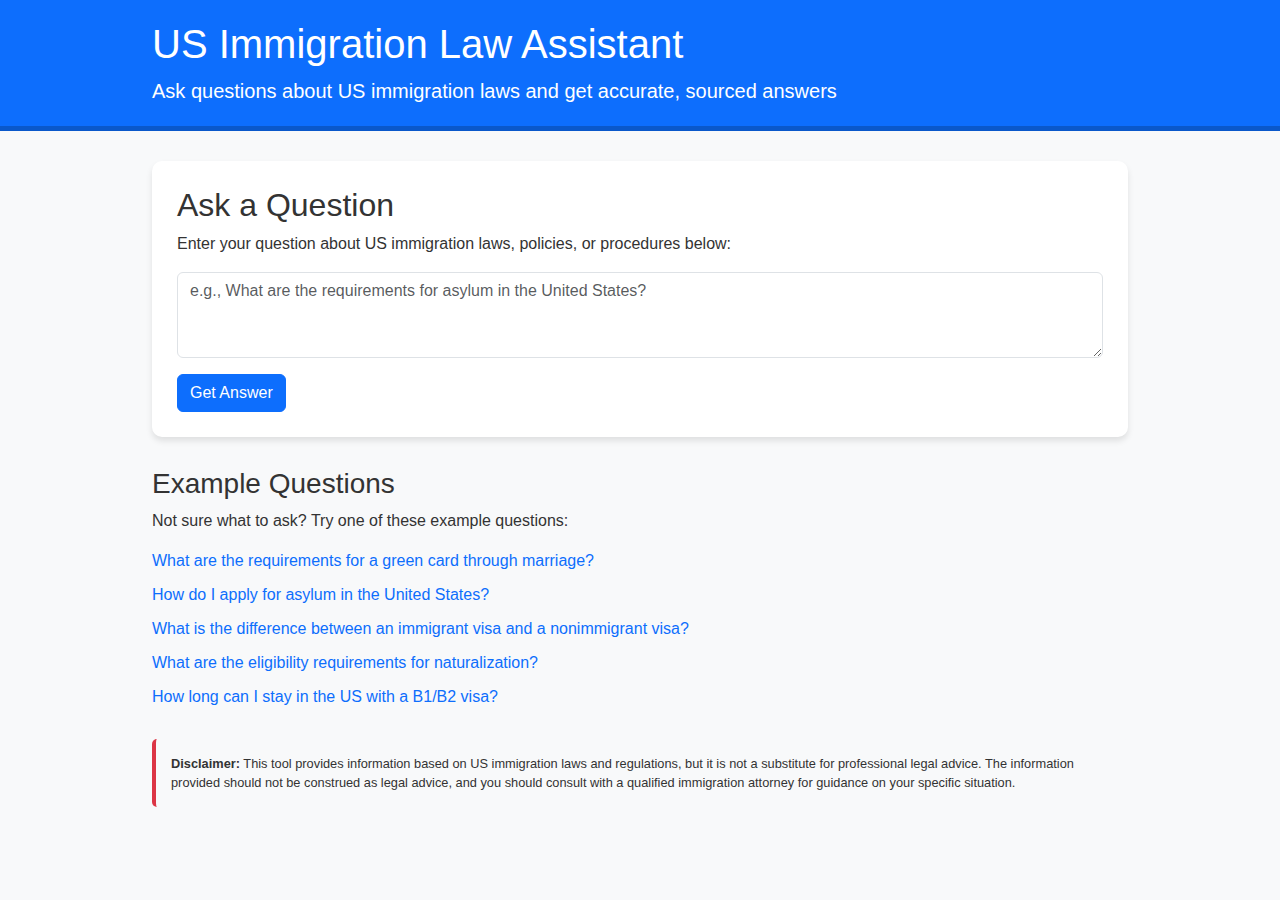
<file: index.html>
<!DOCTYPE html>
<html lang="en">
<head>
    <meta charset="UTF-8">
    <meta name="viewport" content="width=device-width, initial-scale=1.0">
    <title>US Immigration Law Assistant</title>
    <link href="https://cdn.jsdelivr.net/npm/bootstrap@5.3.0-alpha1/dist/css/bootstrap.min.css" rel="stylesheet">
    <style>
        body {
            font-family: 'Segoe UI', Tahoma, Geneva, Verdana, sans-serif;
            background-color: #f8f9fa;
            color: #333;
            padding-bottom: 50px;
        }
        .header {
            background-color: #0d6efd;
            color: white;
            padding: 20px 0;
            margin-bottom: 30px;
            border-bottom: 5px solid #0a58ca;
        }
        .container {
            max-width: 1000px;
        }
        .question-form {
            background-color: white;
            padding: 25px;
            border-radius: 10px;
            box-shadow: 0 4px 6px rgba(0, 0, 0, 0.1);
            margin-bottom: 30px;
        }
        .answer-container {
            background-color: white;
            padding: 25px;
            border-radius: 10px;
            box-shadow: 0 4px 6px rgba(0, 0, 0, 0.1);
            display: none;
        }
        .answer-text {
            white-space: pre-line;
            line-height: 1.6;
        }
        .sources-container {
            margin-top: 20px;
            padding-top: 15px;
            border-top: 1px solid #dee2e6;
        }
        .source-item {
            margin-bottom: 8px;
            font-size: 0.9rem;
        }
        .loading {
            display: none;
            text-align: center;
            margin: 20px 0;
        }
        .spinner-border {
            width: 3rem;
            height: 3rem;
        }
        .examples {
            margin-top: 30px;
        }
        .example-question {
            cursor: pointer;
            color: #0d6efd;
            margin-bottom: 10px;
            transition: all 0.2s;
        }
        .example-question:hover {
            color: #0a58ca;
            text-decoration: underline;
        }
        .disclaimer {
            font-size: 0.8rem;
            margin-top: 30px;
            padding: 15px;
            background-color: #f8f9fa;
            border-radius: 5px;
            border-left: 4px solid #dc3545;
        }
    </style>
</head>
<body>
    <div class="header">
        <div class="container">
            <h1>US Immigration Law Assistant</h1>
            <p class="lead mb-0">Ask questions about US immigration laws and get accurate, sourced answers</p>
        </div>
    </div>

    <div class="container">
        <div class="question-form">
            <h2>Ask a Question</h2>
            <p>Enter your question about US immigration laws, policies, or procedures below:</p>
            <div class="mb-3">
                <textarea id="question-input" class="form-control" rows="3" placeholder="e.g., What are the requirements for asylum in the United States?"></textarea>
            </div>
            <button id="submit-btn" class="btn btn-primary">Get Answer</button>
        </div>

        <div class="loading">
            <div class="spinner-border text-primary" role="status">
                <span class="visually-hidden">Loading...</span>
            </div>
            <p class="mt-2">Searching through immigration laws and regulations...</p>
        </div>

        <div id="answer-container" class="answer-container">
            <h3>Answer</h3>
            <div id="answer-text" class="answer-text"></div>
            
            <div class="sources-container">
                <h4>Sources</h4>
                <div id="sources-list"></div>
            </div>
        </div>

        <div class="examples">
            <h3>Example Questions</h3>
            <p>Not sure what to ask? Try one of these example questions:</p>
            <div class="example-question" data-question="What are the requirements for a green card through marriage?">
                What are the requirements for a green card through marriage?
            </div>
            <div class="example-question" data-question="How do I apply for asylum in the United States?">
                How do I apply for asylum in the United States?
            </div>
            <div class="example-question" data-question="What is the difference between an immigrant visa and a nonimmigrant visa?">
                What is the difference between an immigrant visa and a nonimmigrant visa?
            </div>
            <div class="example-question" data-question="What are the eligibility requirements for naturalization?">
                What are the eligibility requirements for naturalization?
            </div>
            <div class="example-question" data-question="How long can I stay in the US with a B1/B2 visa?">
                How long can I stay in the US with a B1/B2 visa?
            </div>
        </div>

        <div class="disclaimer">
            <strong>Disclaimer:</strong> This tool provides information based on US immigration laws and regulations, but it is not a substitute for professional legal advice. The information provided should not be construed as legal advice, and you should consult with a qualified immigration attorney for guidance on your specific situation.
        </div>
    </div>

    <script>
        document.addEventListener('DOMContentLoaded', function() {
            const questionInput = document.getElementById('question-input');
            const submitBtn = document.getElementById('submit-btn');
            const loading = document.querySelector('.loading');
            const answerContainer = document.getElementById('answer-container');
            const answerText = document.getElementById('answer-text');
            const sourcesList = document.getElementById('sources-list');
            const exampleQuestions = document.querySelectorAll('.example-question');

            // Handle example question clicks
            exampleQuestions.forEach(example => {
                example.addEventListener('click', function() {
                    const question = this.getAttribute('data-question');
                    questionInput.value = question;
                    submitBtn.click();
                });
            });

            // Handle form submission
            submitBtn.addEventListener('click', function() {
                const query = questionInput.value.trim();
                
                if (!query) {
                    alert('Please enter a question.');
                    return;
                }

                // Show loading, hide answer
                loading.style.display = 'block';
                answerContainer.style.display = 'none';

                // Make API request
                fetch('/api/answer', {
                    method: 'POST',
                    headers: {
                        'Content-Type': 'application/json'
                    },
                    body: JSON.stringify({ query: query })
                })
                .then(response => {
                    if (!response.ok) {
                        throw new Error('Network response was not ok');
                    }
                    return response.json();
                })
                .then(data => {
                    // Hide loading
                    loading.style.display = 'none';
                    
                    // Display answer
                    answerText.textContent = data.answer;
                    
                    // Display sources
                    sourcesList.innerHTML = '';
                    if (data.sources && data.sources.length > 0) {
                        data.sources.forEach((source, index) => {
                            const sourceItem = document.createElement('div');
                            sourceItem.className = 'source-item';
                            sourceItem.innerHTML = `<strong>${index + 1}.</strong> ${source.source_type} - ${source.source_file} (Relevance: ${(source.similarity * 100).toFixed(1)}%)`;
                            sourcesList.appendChild(sourceItem);
                        });
                    } else {
                        sourcesList.innerHTML = '<p>No specific sources found.</p>';
                    }
                    
                    // Show answer container
                    answerContainer.style.display = 'block';
                })
                .catch(error => {
                    console.error('Error:', error);
                    loading.style.display = 'none';
                    alert('An error occurred while processing your question. Please try again.');
                });
            });
        });
    </script>
</body>
</html>
</file>
